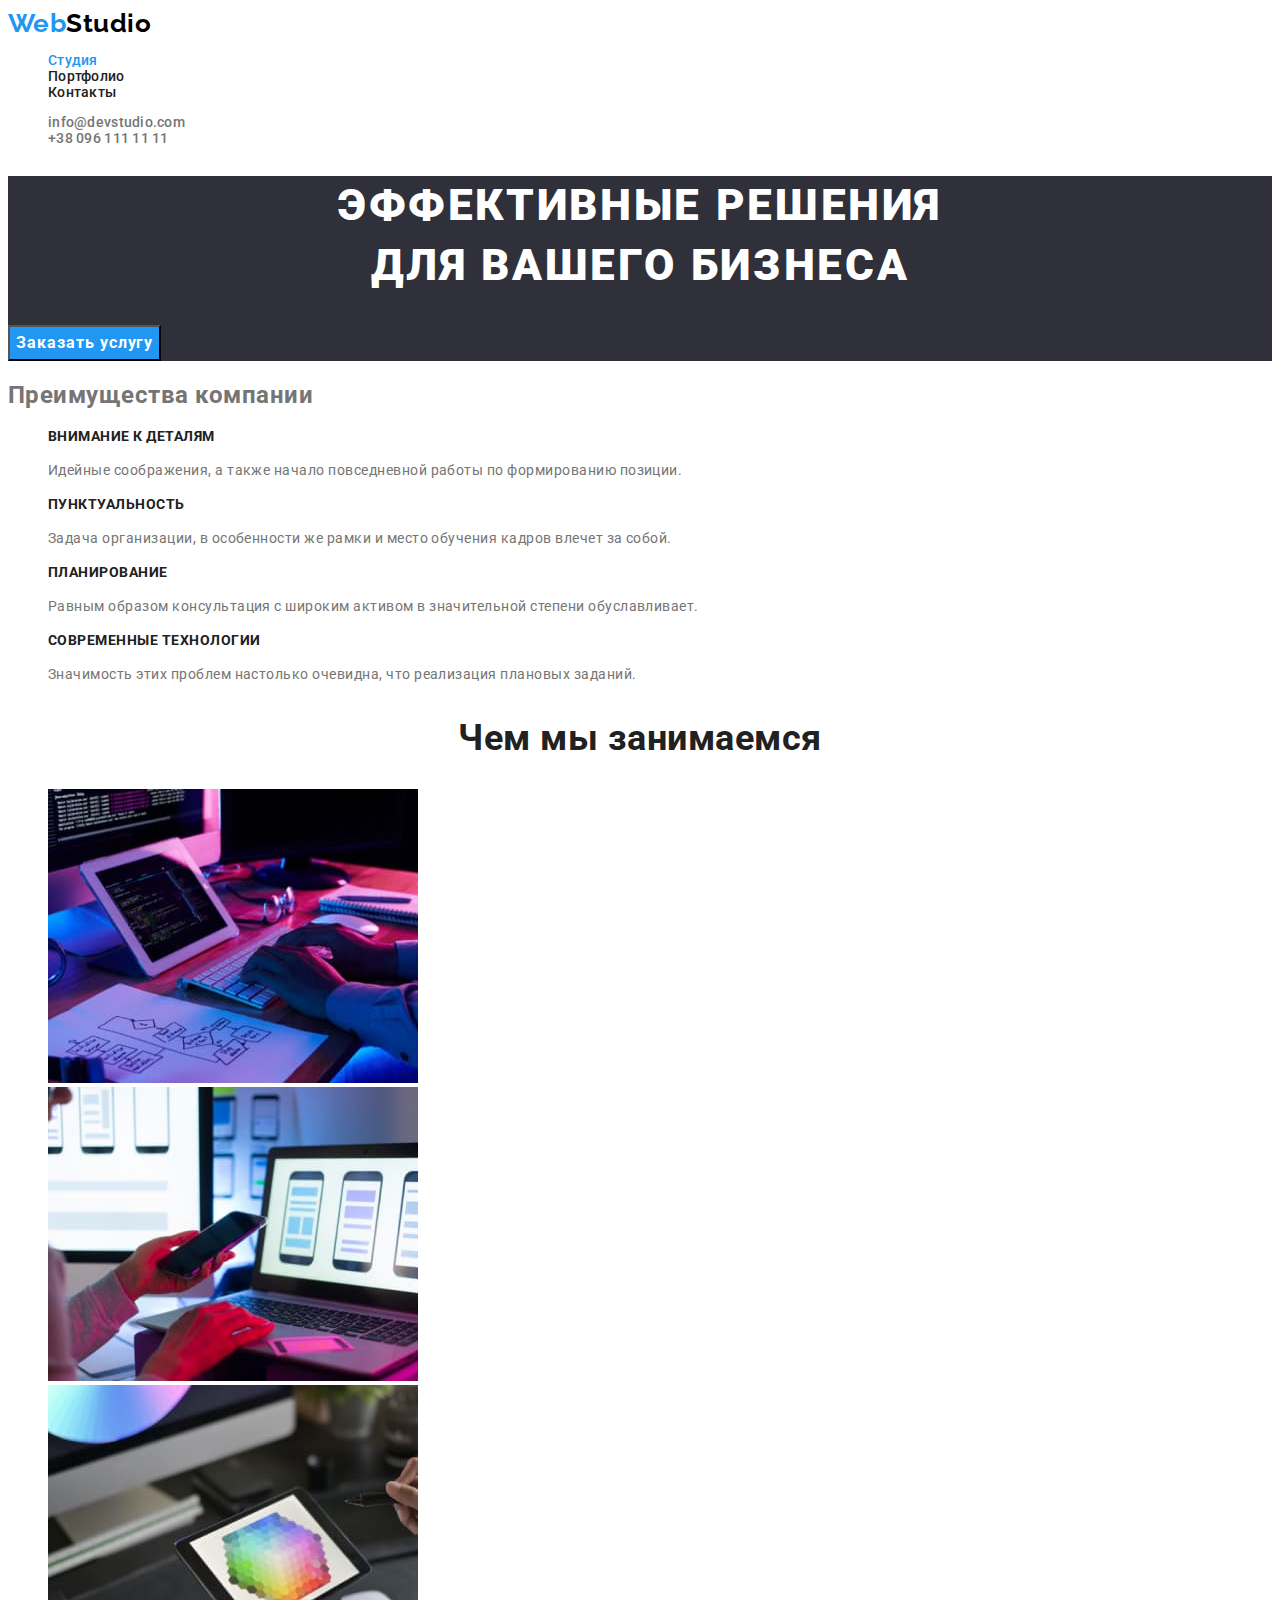
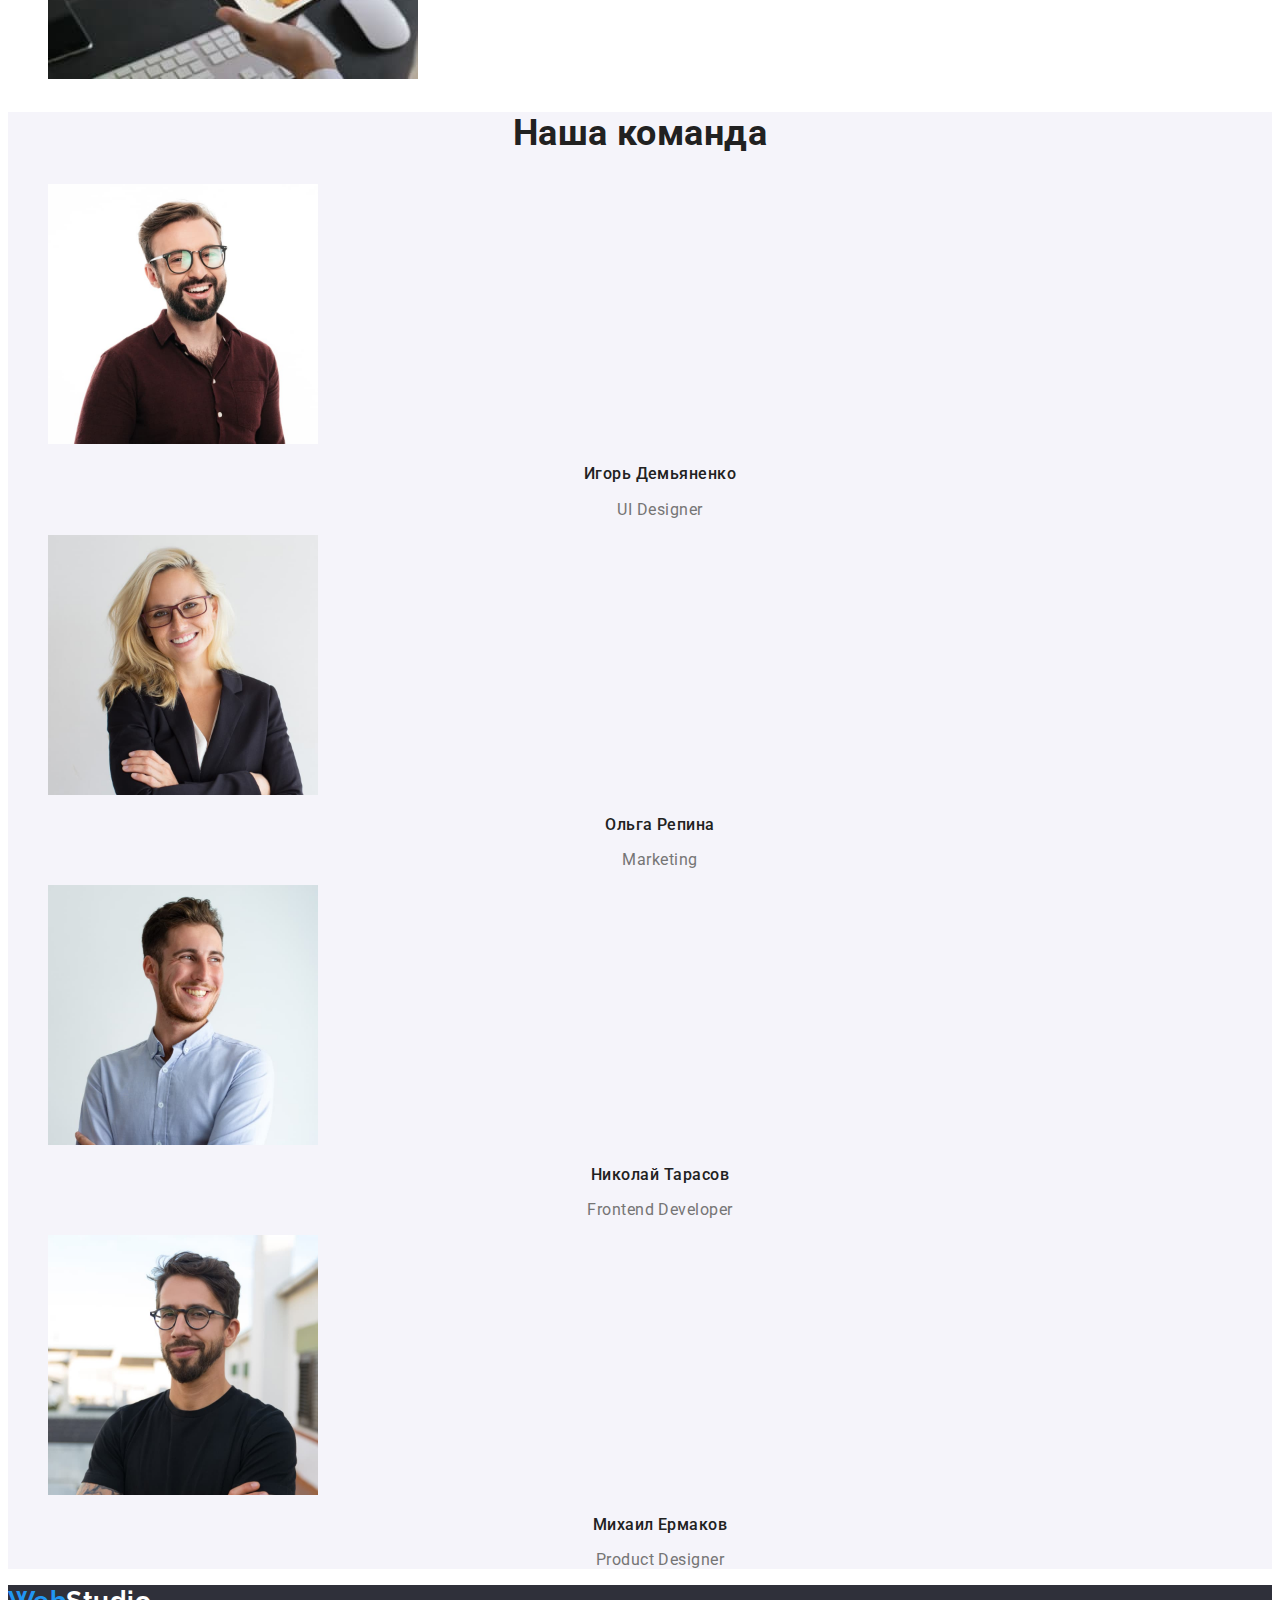
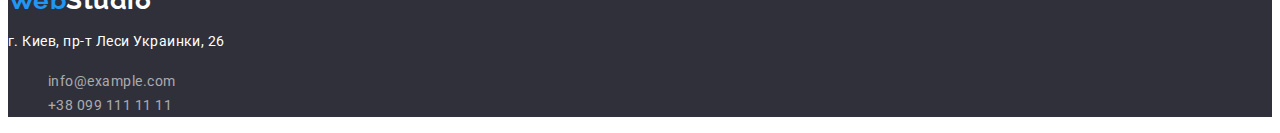
<file: index.html>
<!DOCTYPE html>
<html lang="ru">
  <head>
    <meta charset="UTF-8" />
    <meta http-equiv="X-UA-Compatible" content="IE=edge" />
    <meta name="description" content="Сайт студии web-разработки WebStudio" />
    <title>Сайт WebStudio</title>
    <link rel="preconnect" href="https://fonts.googleapis.com" />
    <link rel="preconnect" href="https://fonts.gstatic.com" crossorigin />
    <link
      href="https://fonts.googleapis.com/css2?family=Raleway:wght@700&family=Roboto:wght@400;500;700;900&display=swap"
      rel="stylesheet"
    />
    <link rel="stylesheet" href="./css/styles.css" />
  </head>
  <body class="page">
    <!--Шапка сайта-->
    <header class="page-header">
      <nav>
        <a href="./index.html" class="logo link"
          ><span class="logo-text-beginning">Web</span>Studio</a
        >
        <ul class="site-nav list">
          <li><a href="./index.html" class="link current">Студия</a></li>
          <li><a href="./portfolio.html" class="link">Портфолио</a></li>
          <li><a href="" class="link">Контакты</a></li>
        </ul>
      </nav>
      <ul class="contacts-list-header list">
        <li>
          <a href="mailto:info@devstudio.com" class="link">info@devstudio.com</a>
        </li>
        <li>
          <a href="tel:+380961111111" class="link">+38 096 111 11 11</a>
        </li>
      </ul>
    </header>

    <!--Наполнение раздела "Студия"-->
    <main class="page-main">
      <!--Герой-->
      <section class="hero">
        <h1 class="hero-title">
          Эффективные решения <br />
          для вашего бизнеса
        </h1>
        <button type="button" class="btn main pointer">Заказать услугу</button>
      </section>

      <!--Преимущества компании-->
      <section class="benefits">
        <!--Репета научит прятать этот заголовок в сss-->
        <h2 class="benefits-title">Преимущества компании</h2>
        <ul class="list">
          <li>
            <h3 class="benefit-title">Внимание к деталям</h3>
            <p class="benefit-text">
              Идейные соображения, а также начало повседневной работы по формированию позиции.
            </p>
          </li>
          <li>
            <h3 class="benefit-title">Пунктуальность</h3>
            <p class="benefit-text">
              Задача организации, в особенности же рамки и место обучения кадров влечет за собой.
            </p>
          </li>
          <li>
            <h3 class="benefit-title">Планирование</h3>
            <p class="benefit-text">
              Равным образом консультация с широким активом в значительной степени обуславливает.
            </p>
          </li>
          <li>
            <h3 class="benefit-title">Современные технологии</h3>
            <p class="benefit-text">
              Значимость этих проблем настолько очевидна, что реализация плановых заданий.
            </p>
          </li>
        </ul>
      </section>

      <!--Чем мы занимаемся-->
      <section class="skills">
        <h2 class="section-title">Чем мы занимаемся</h2>
        <ul class="skills-list list">
          <li>
            <img src="./images/box1.jpg" alt="планшет на столе" width="370" />
          </li>
          <li>
            <img src="./images/box2.jpg" alt="телефон в руке" width="370" />
          </li>
          <li>
            <img src="./images/box3.jpg" alt="спектр цветов" width="370" />
          </li>
        </ul>
      </section>

      <!--Наша команда-->
      <section class="team">
        <h2 class="section-title">Наша команда</h2>
        <ul class="team-list list">
          <li>
            <img src="./images/img1.jpg" alt="фото Игорь Демьяненко" width="270" />
            <h3 class="employee-name">Игорь Демьяненко</h3>
            <p class="position">UI Designer</p>
          </li>
          <li>
            <img src="./images/img2.jpg" alt="фото Ольга Репина" width="270" />
            <h3 class="employee-name">Ольга Репина</h3>
            <p class="position">Marketing</p>
          </li>
          <li>
            <img src="./images/img3.jpg" alt="фото Николай Тарасов" width="270" />
            <h3 class="employee-name">Николай Тарасов</h3>
            <p class="position">Frontend Developer</p>
          </li>
          <li>
            <img src="./images/img4.jpg" alt="фото Михаил Ермаков" width="270" />
            <h3 class="employee-name">Михаил Ермаков</h3>
            <p class="position">Product Designer</p>
          </li>
        </ul>
      </section>
    </main>

    <!--Подвал сайта-->
    <footer class="page-footer">
      <a href="./index.html" class="logo link"
        ><span class="logo-text-beginning">Web</span><span class="logo-text-end">Studio</span></a
      >
      <address class="company-addresses">
        <p class="physical-adress">г. Киев, пр-т Леси Украинки, 26</p>
        <ul class="contacts-list-footer list">
          <li>
            <a href="mailto:info@example.com" class="link-footer">info@example.com</a>
          </li>
          <li>
            <a href="tel:+380991111111" class="link-footer">+38 099 111 11 11</a>
          </li>
        </ul>
      </address>
    </footer>
  </body>
</html>
</file>
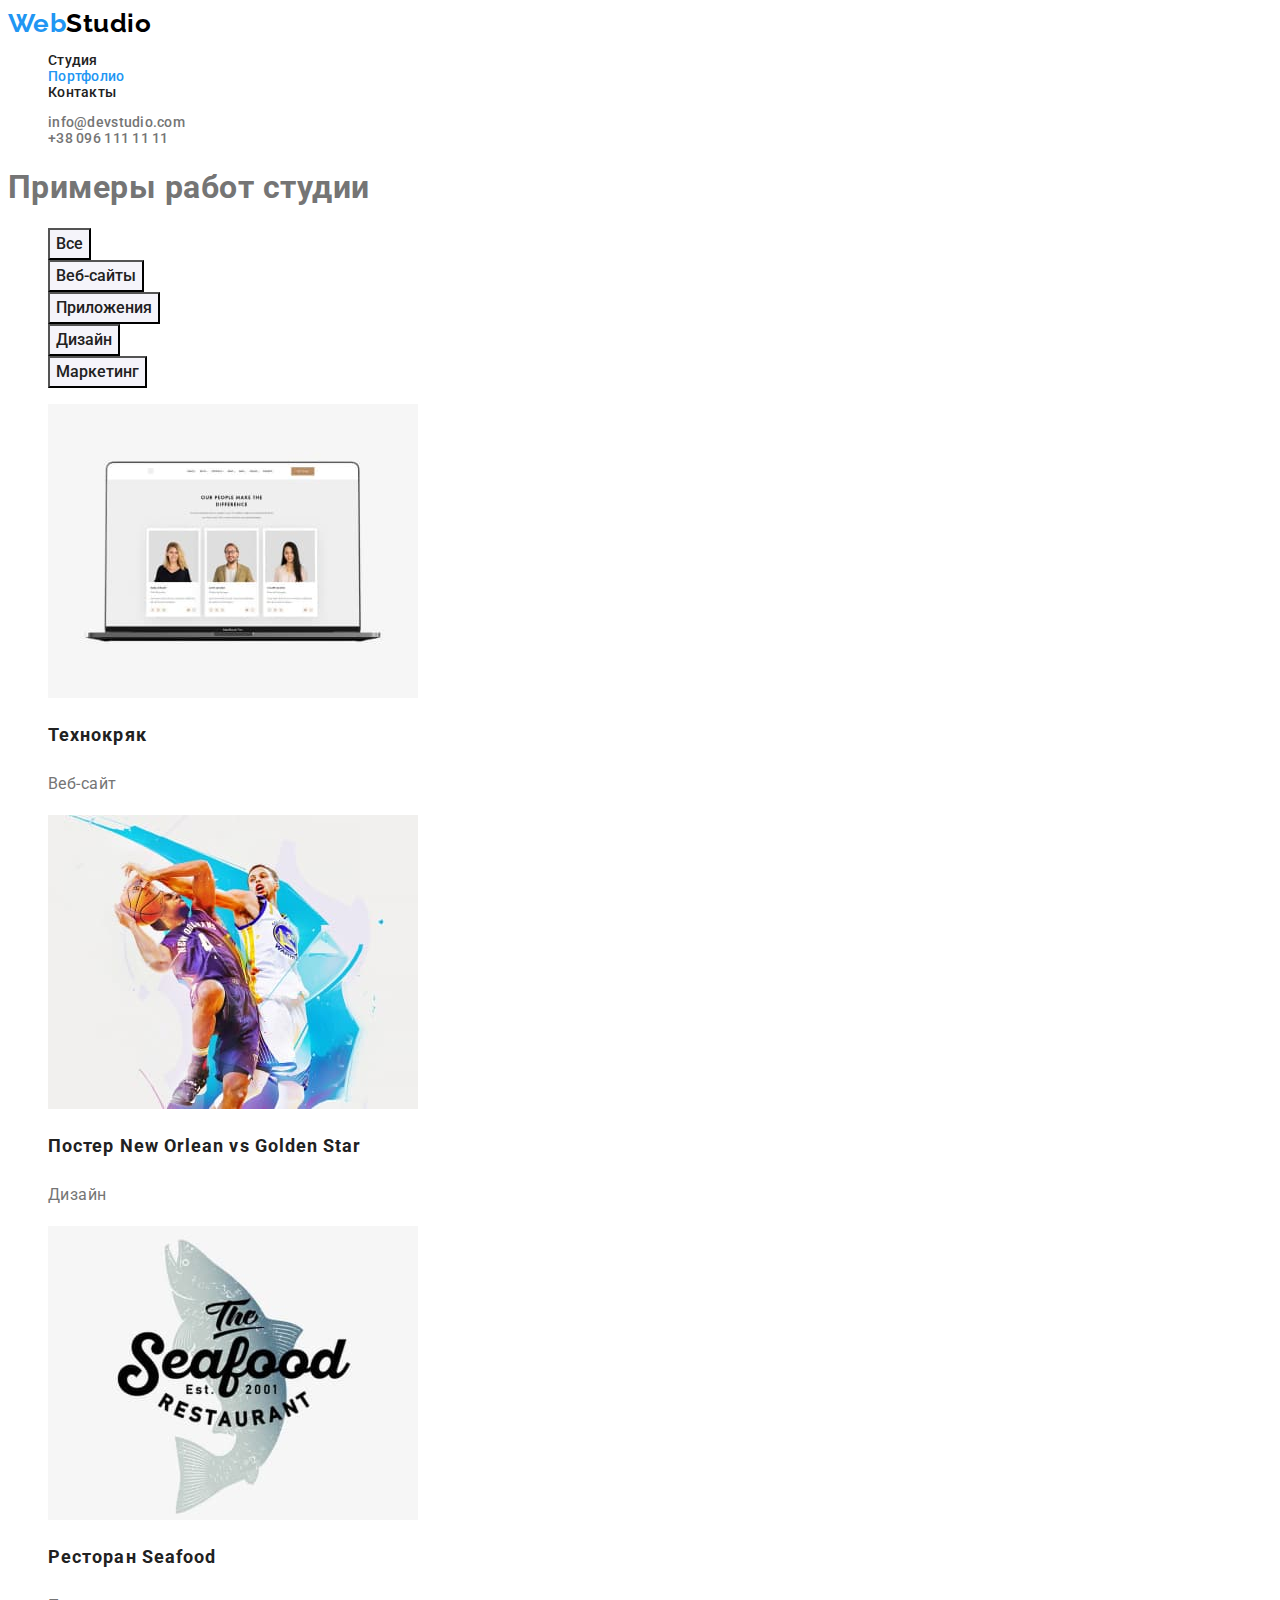
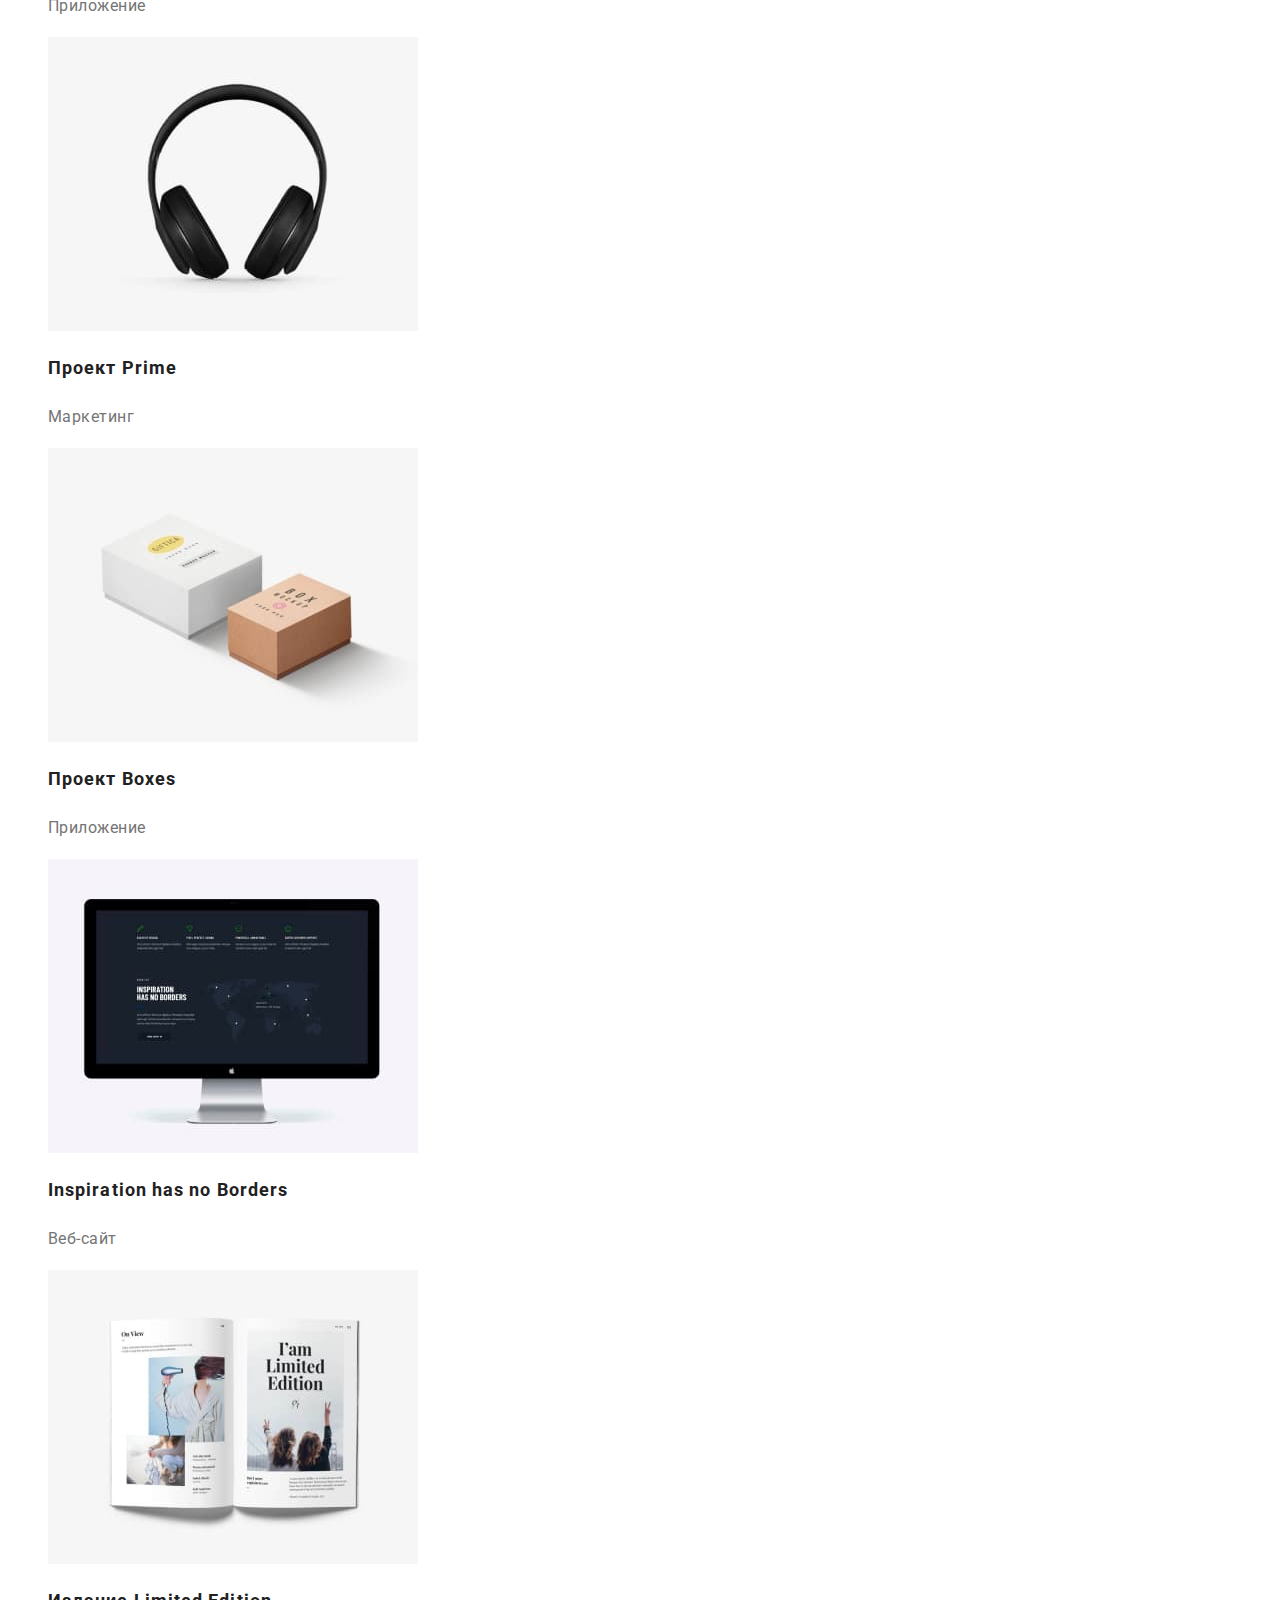
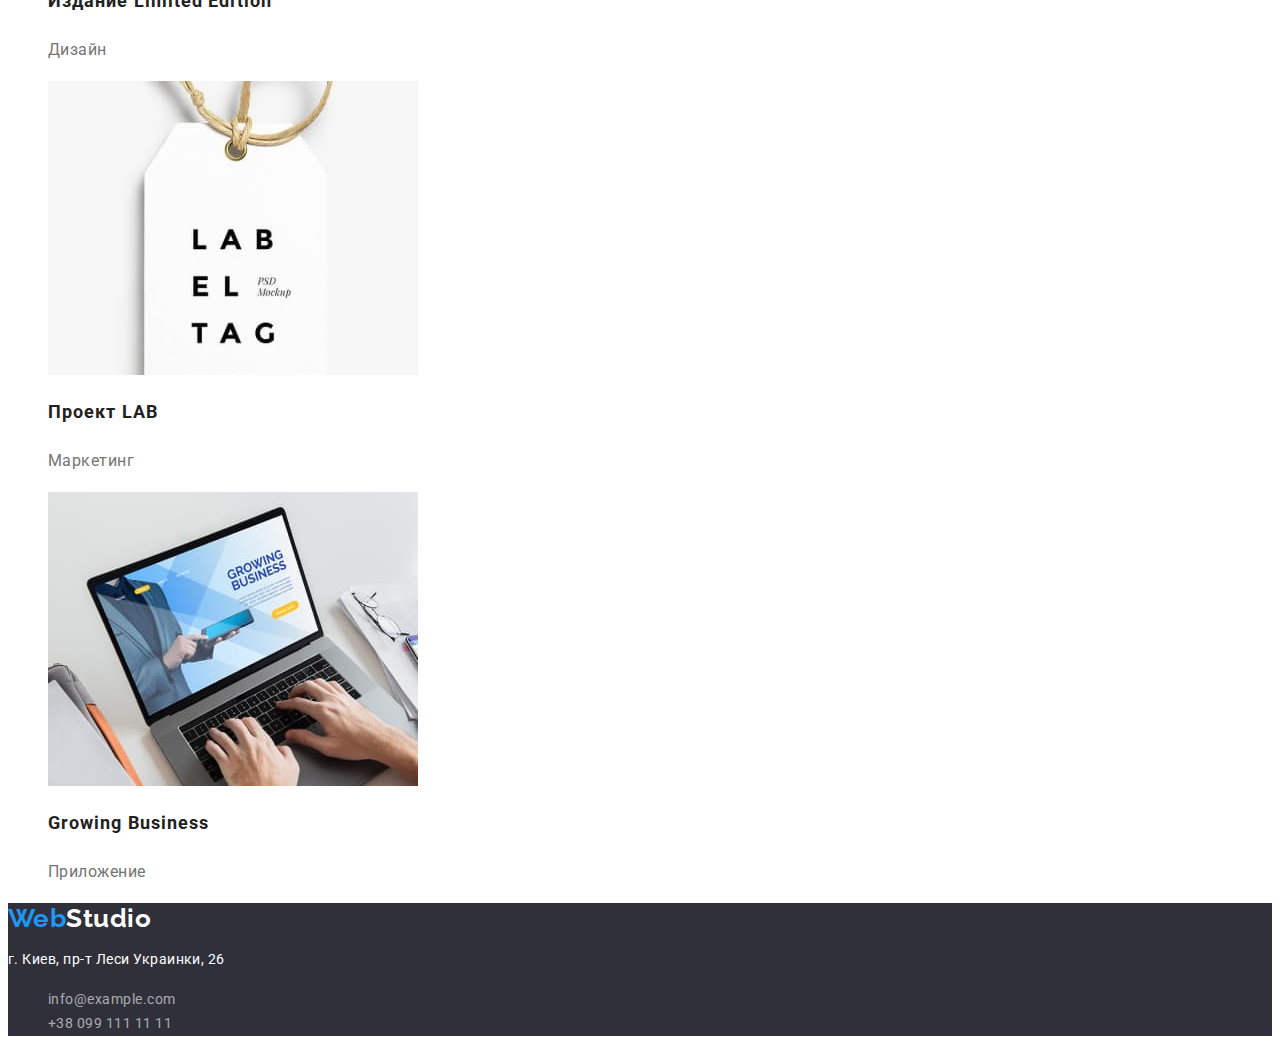
<file: portfolio.html>
<!DOCTYPE html>
<html lang="ru">
  <head>
    <meta charset="UTF-8" />
    <meta http-equiv="X-UA-Compatible" content="IE=edge" />
    <meta name="description" content="Портфолио студии web-разработки WebStudio" />
    <title>Портфолио WebStudio</title>
    <link rel="preconnect" href="https://fonts.googleapis.com" />
    <link rel="preconnect" href="https://fonts.gstatic.com" crossorigin />
    <link
      href="https://fonts.googleapis.com/css2?family=Raleway:wght@700&family=Roboto:wght@400;500;700;900&display=swap"
      rel="stylesheet"
    />
    <link rel="stylesheet" href="./css/styles.css" />
  </head>
  <body class="page">
    <!--Шапка сайта-->
    <header class="page-header">
      <nav>
        <a href="./index.html" class="logo link"
          ><span class="logo-text-beginning">Web</span>Studio</a
        >
        <ul class="site-nav list">
          <li><a href="./index.html" class="link">Студия</a></li>
          <li><a href="./portfolio.html" class="link current">Портфолио</a></li>
          <li><a href="" class="link">Контакты</a></li>
        </ul>
      </nav>
      <ul class="contacts-list-header list">
        <li>
          <a href="mailto:info@devstudio.com" class="link">info@devstudio.com</a>
        </li>
        <li>
          <a href="tel:+380961111111" class="link">+38 096 111 11 11</a>
        </li>
      </ul>
    </header>

    <!--Наполнение раздела "Портфолио"-->
    <main>
      <section class="activities">
        <h1>Примеры работ студии</h1>
        <ul class="list">
          <li><button type="button" class="btn filter pointer">Все</button></li>
          <li><button type="button" class="btn filter pointer">Веб-сайты</button></li>
          <li><button type="button" class="btn filter pointer">Приложения</button></li>
          <li><button type="button" class="btn filter pointer">Дизайн</button></li>
          <li><button type="button" class="btn filter pointer">Маркетинг</button></li>
        </ul>
        <ul class="activities-example list">
          <li>
            <a href="" class="link">
              <img src="./images/portfolio/imag-1.jpg" alt="Веб-сайт" width="370" height="294" />
              <h2 class="activities-example-title">Технокряк</h2>
              <p class="activities-example-txt">Веб-сайт</p>
            </a>
          </li>
          <li>
            <a href="" class="link">
              <img src="./images/portfolio/imag-2.jpg" alt="Дизайн" width="370" height="294" />
              <h2 class="activities-example-title">Постер New Orlean vs Golden Star</h2>
              <p class="activities-example-txt">Дизайн</p>
            </a>
          </li>
          <li>
            <a href="" class="link">
              <img src="./images/portfolio/imag-3.jpg" alt="Приложение" width="370" height="294" />
              <h2 class="activities-example-title">Ресторан Seafood</h2>
              <p class="activities-example-txt">Приложение</p>
            </a>
          </li>
          <li>
            <a href="" class="link">
              <img src="./images/portfolio/imag-4.jpg" alt="Маркетинг" width="370" height="294" />
              <h2 class="activities-example-title">Проект Prime</h2>
              <p class="activities-example-txt">Маркетинг</p>
            </a>
          </li>
          <li>
            <a href="" class="link">
              <img src="./images/portfolio/imag-5.jpg" alt="Приложение" width="370" height="294" />
              <h2 class="activities-example-title">Проект Boxes</h2>
              <p class="activities-example-txt">Приложение</p>
            </a>
          </li>
          <li>
            <a href="" class="link">
              <img src="./images/portfolio/imag-6.jpg" alt="Веб-сайт" width="370" height="294" />
              <h2 class="activities-example-title">Inspiration has no Borders</h2>
              <p class="activities-example-txt">Веб-сайт</p>
            </a>
          </li>
          <li>
            <a href="" class="link">
              <img src="./images/portfolio/imag-7.jpg" alt="Дизайн" width="370" height="294" />
              <h2 class="activities-example-title">Издание Limited Edition</h2>
              <p class="activities-example-txt">Дизайн</p>
            </a>
          </li>
          <li>
            <a href="" class="link">
              <img src="./images/portfolio/imag-8.jpg" alt="Маркетинг" width="370" height="294" />
              <h2 class="activities-example-title">Проект LAB</h2>
              <p class="activities-example-txt">Маркетинг</p>
            </a>
          </li>
          <li>
            <a href="" class="link">
              <img src="./images/portfolio/imag-9.jpg" alt="Приложение" width="370" height="294" />
              <h2 class="activities-example-title">Growing Business</h2>
              <p class="activities-example-txt">Приложение</p>
            </a>
          </li>
        </ul>
      </section>
    </main>

    <!--Подвал сайта-->
    <footer class="page-footer">
      <a href="./index.html" class="logo link"
        ><span class="logo-text-beginning">Web</span><span class="logo-text-end">Studio</span></a
      >
      <address class="company-addresses">
        <p class="physical-adress">г. Киев, пр-т Леси Украинки, 26</p>
        <ul class="contacts-list-footer list">
          <li>
            <a href="mailto:info@example.com" class="link-footer">info@example.com</a>
          </li>
          <li>
            <a href="tel:+380991111111" class="link-footer">+38 099 111 11 11</a>
          </li>
        </ul>
      </address>
    </footer>
  </body>
</html>
</file>
<file: css/styles.css>
:root {
    --primary-txt-cl: #757575;
    --title-txt-cl: #212121;
    --white-txt-cl: #ffffff;
    --accent-cl: #2196F3;
    --primary-bg-cl: #FFFFFF;
    --secondary-bg-cl: #F5F4FA;
    --accent-bg-cl: #2F303A;
}

body {
    font-family: 'Roboto',sans-serif;
    color: var(--primary-txt-cl);
    background-color: var(--primary-bg-cl);
    letter-spacing: 0.03em
}
.list {
    list-style: none;
}
.link {
    text-decoration: none;
    color: currentColor;
}

/* Page header */
.logo {
    color: #000000;
    font-family: 'Raleway';
    font-weight: 700;
    font-size: 26px;
    line-height: 1.19;
}
.logo-text-beginning {
    color: var(--accent-cl);
    font-family: 'Raleway';
    font-weight: 700;
    font-size: 26px;
    line-height: 1.19;
}
.logo-text-end {
    color: var(--white-txt-cl)
}
/* Site nav */
.site-nav {
    color: var(--title-txt-cl);
    font-weight: 500;
    font-size: 14px;
    line-height: 1.14;
    letter-spacing: 0.02em;
}
.site-nav .link:hover, 
.site-nav .link:focus {
    color: var(--accent-cl);
}
.site-nav .link.current {
    color: var(--accent-cl);
}
/* Contact */
.contacts-list-header {
    font-weight: 500;
    font-size: 14px;
    line-height: 1.14;
    letter-spacing: 0.02em;
    color: var(--primary-txt-cl);
}
.contacts-list-header .link:hover,
.contacts-list-header .link:focus {
    color: var(--accent-cl);
}

/* Hero */
.hero {
    background-color: var(--accent-bg-cl);
}
.hero-title {
    color: var(--white-txt-cl);
    font-weight: 900;
    font-size: 44px;
    line-height: 1.36;
    text-align: center;
    letter-spacing: 0.06em;
    text-transform: uppercase;
}

/* Benefits */
.benefit-title {
    color: var(--title-txt-cl);
    font-weight: 700;
    font-size: 14px;
    line-height: 1.14;
    text-transform: uppercase;
}
.benefit-text {
    font-size: 14px;
    line-height: 1.71;
}
/* skills */
.section-title {
    color: var(--title-txt-cl);
    font-weight: 700;
    font-size: 36px;
    line-height: 1.17;
    text-align: center;
}

/* team */
.team {
    background-color: var(--secondary-bg-cl);
}
.employee-name {
    color: var(--title-txt-cl);
    font-weight: 500;
    font-size: 16px;
    line-height: 1.19;
    text-align: center;
}
.position {
    font-size: 16px;
    line-height: 1.19;
    text-align: center;
}

/* Footer */
.page-footer {
    background-color: var(--accent-bg-cl);
}
.company-addresses {
    font-style: normal;
}
.physical-adress {
    color: var(--white-txt-cl);
    font-size: 14px;
    line-height: 1.71;
}
.link-footer {
    text-decoration: none;
    color: rgba(255, 255, 255, 0.6);
    font-size: 14px;
    line-height: 1.71;
}
.link-footer:hover,
.link-footer:focus {
    color: var(--accent-cl);
}


/* Button */

.btn.main{
    color: var(--white-txt-cl);
    background-color: var(--accent-cl);
    font-family: inherit;
    font-weight: 700;
    font-size: 16px;
    line-height: 1.88;
    display: flex;
    align-items: center;
    text-align: center;
    letter-spacing: 0.06em;
}
.btn.filter {
    color: var(--title-txt-cl);
    background-color: var(--secondary-bg-cl);
    font-family: inherit;
    font-weight: 500;
    font-size: 16px;
    line-height: 1.63;
    text-align: center;
}
.btn:hover,
.btn:focus {
    color: var(--white-txt-cl);
    background-color: var(--accent-cl);
}
.pointer {
    cursor: pointer;
}
/* Portfolio */
/* main */
.activities-example-title { 
    color: var(--title-txt-cl);
    font-weight: 700;
    font-size: 18px;
    line-height: 2;
    letter-spacing: 0.06em;
}

.activities-example-txt {
    font-size: 16px;
    line-height: 1.88;
}
</file>
